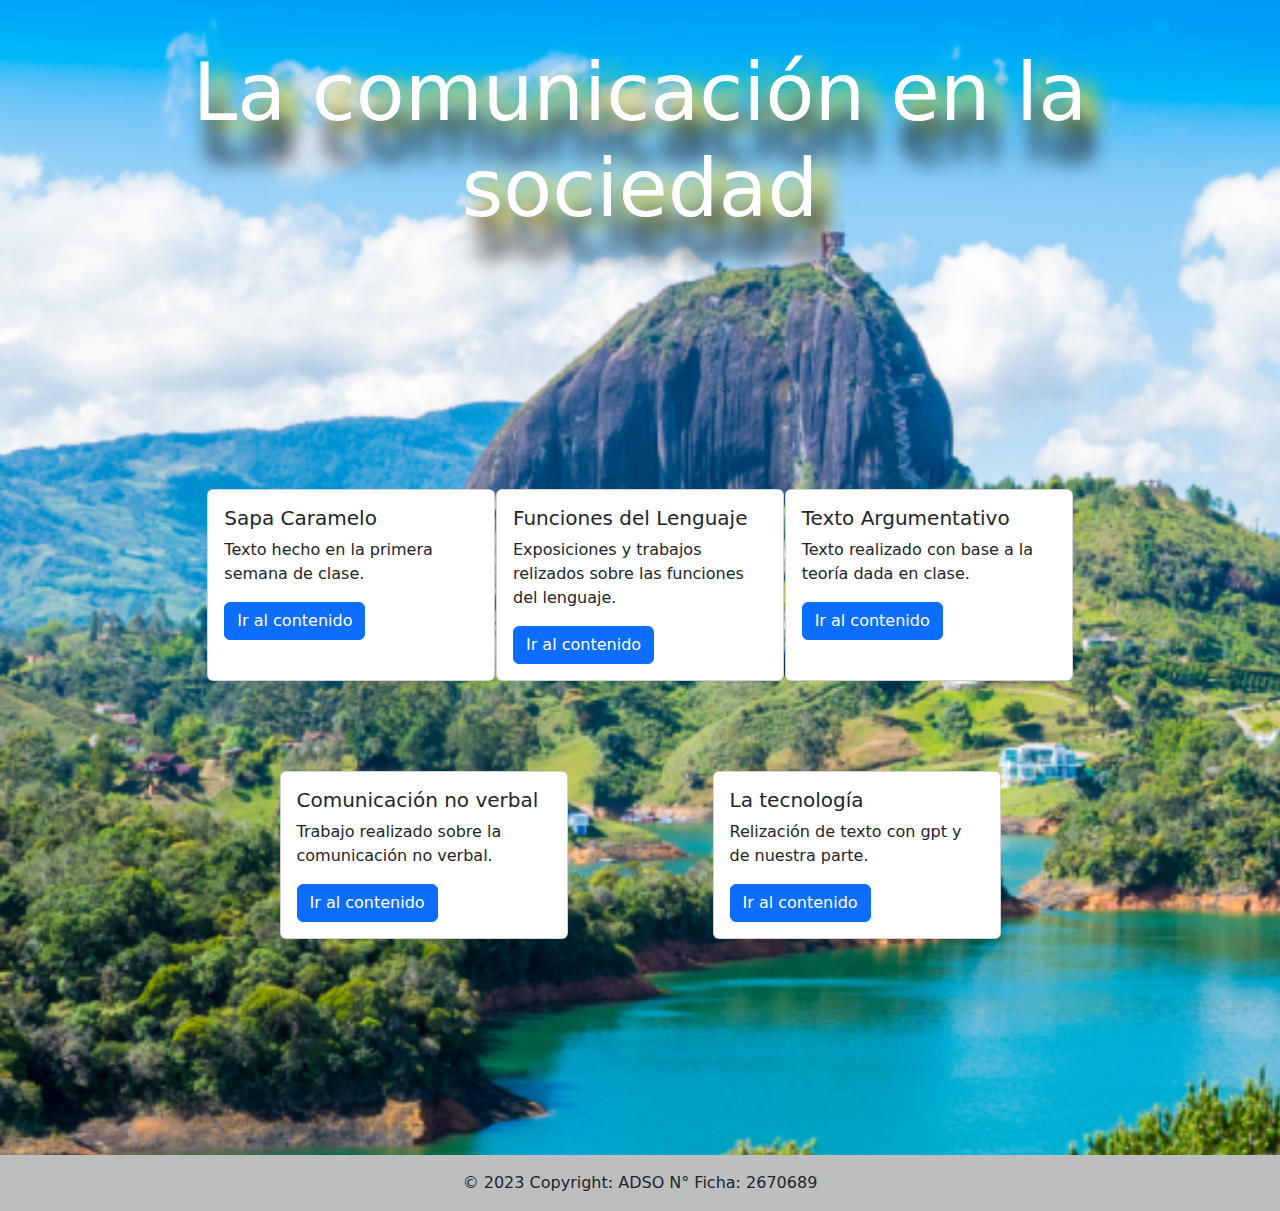
<file: index.html>
<!DOCTYPE html>
<html lang="en">
<head>
  <meta charset="UTF-8">
  <meta name="viewport" content="width=device-width, initial-scale=1.0">
  <link rel="stylesheet" href="Bootstrap/css/bootstrap.min.css">
  <link rel="stylesheet" href="Style.css">
  <link rel="icon" href="IMG/Logo-removebg-preview.png">
  <title>Comunicación</title>
  <link rel="preconnect" href="https://fonts.googleapis.com">
    <link rel="preconnect" href="https://fonts.gstatic.com" crossorigin>
    <link href="https://fonts.googleapis.com/css2?family=Concert+One&family=Secular+One&display=swap" rel="stylesheet">
    <link href="https://fonts.googleapis.com/css2?family=Ubuntu&display=swap" rel="stylesheet">
</head>
<body>

  <h1> La comunicación en la sociedad </h1>

<div class="contenedor">

  <div class="card" style="width: 18rem;">
    <div class="card-body">
      <h5 class="card-title">Sapa Caramelo</h5>
      <p class="card-text">Texto hecho en la primera semana de clase.</p>
      <a href="sapa.html" class="btn btn-primary">Ir al contenido</a>
    </div>
  </div>

  <div class="card" style="width: 18rem;">
    <div class="card-body">
      <h5 class="card-title">Funciones del Lenguaje</h5>
      <p class="card-text">Exposiciones y trabajos relizados sobre las funciones del lenguaje.</p>
      <a href="Flenguaje.html" class="btn btn-primary">Ir al contenido</a>
    </div>
  </div>

  <div class="card" style="width: 18rem;">
    <div class="card-body">
      <h5 class="card-title">Texto Argumentativo</h5>
      <p class="card-text">Texto realizado con base a la teoría dada en clase.</p>
      <a href="texto.html" class="btn btn-primary">Ir al contenido</a>
    </div>
  </div>

  <div class="card" style="width: 18rem; margin-top: 90px;">
    <div class="card-body">
      <h5 class="card-title">Comunicación no verbal</h5>
      <p class="card-text">Trabajo realizado sobre la comunicación no verbal.</p>
      <a href="comunicacionno.html" class="btn btn-primary">Ir al contenido</a>
    </div>
  </div>

  <div class="card" style="width: 18rem; margin-top: 90px;">
    <div class="card-body">
      <h5 class="card-title">La tecnología</h5>
      <p class="card-text">Relización de texto con gpt y de nuestra parte.</p>
      <a href="LaTecnologa.html" class="btn btn-primary">Ir al contenido</a>
    </div>
  </div>

</div>

<div class="footer">

  <footer class="bg-light text-center text-lg-start">
    <div class="text-center p-3" style="background-color: rgba(0, 0, 0, 0.237);">
      © 2023 Copyright: ADSO N° Ficha: 2670689
    </div>
  </footer>

</div>

  <script src="Bootstrap/js/bootstrap.min.js" ></script>



</body>
</html>
</file>
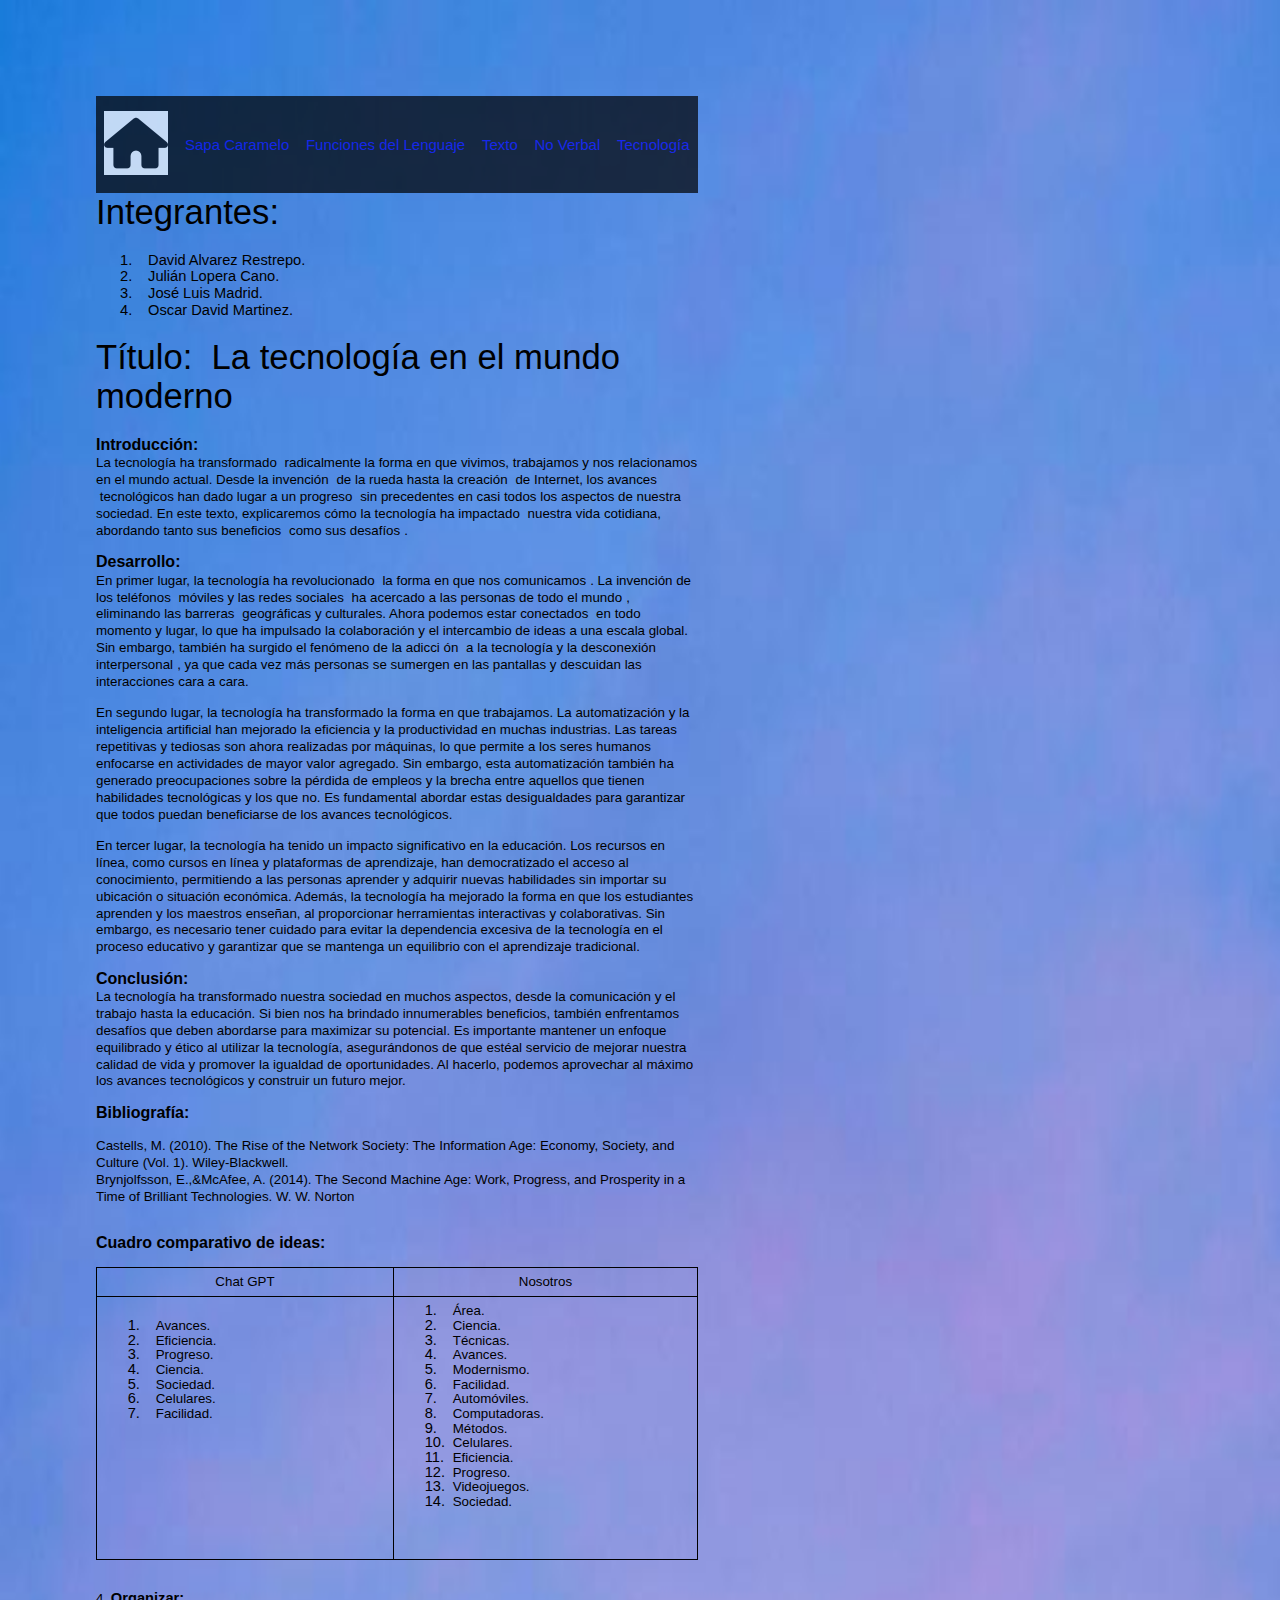
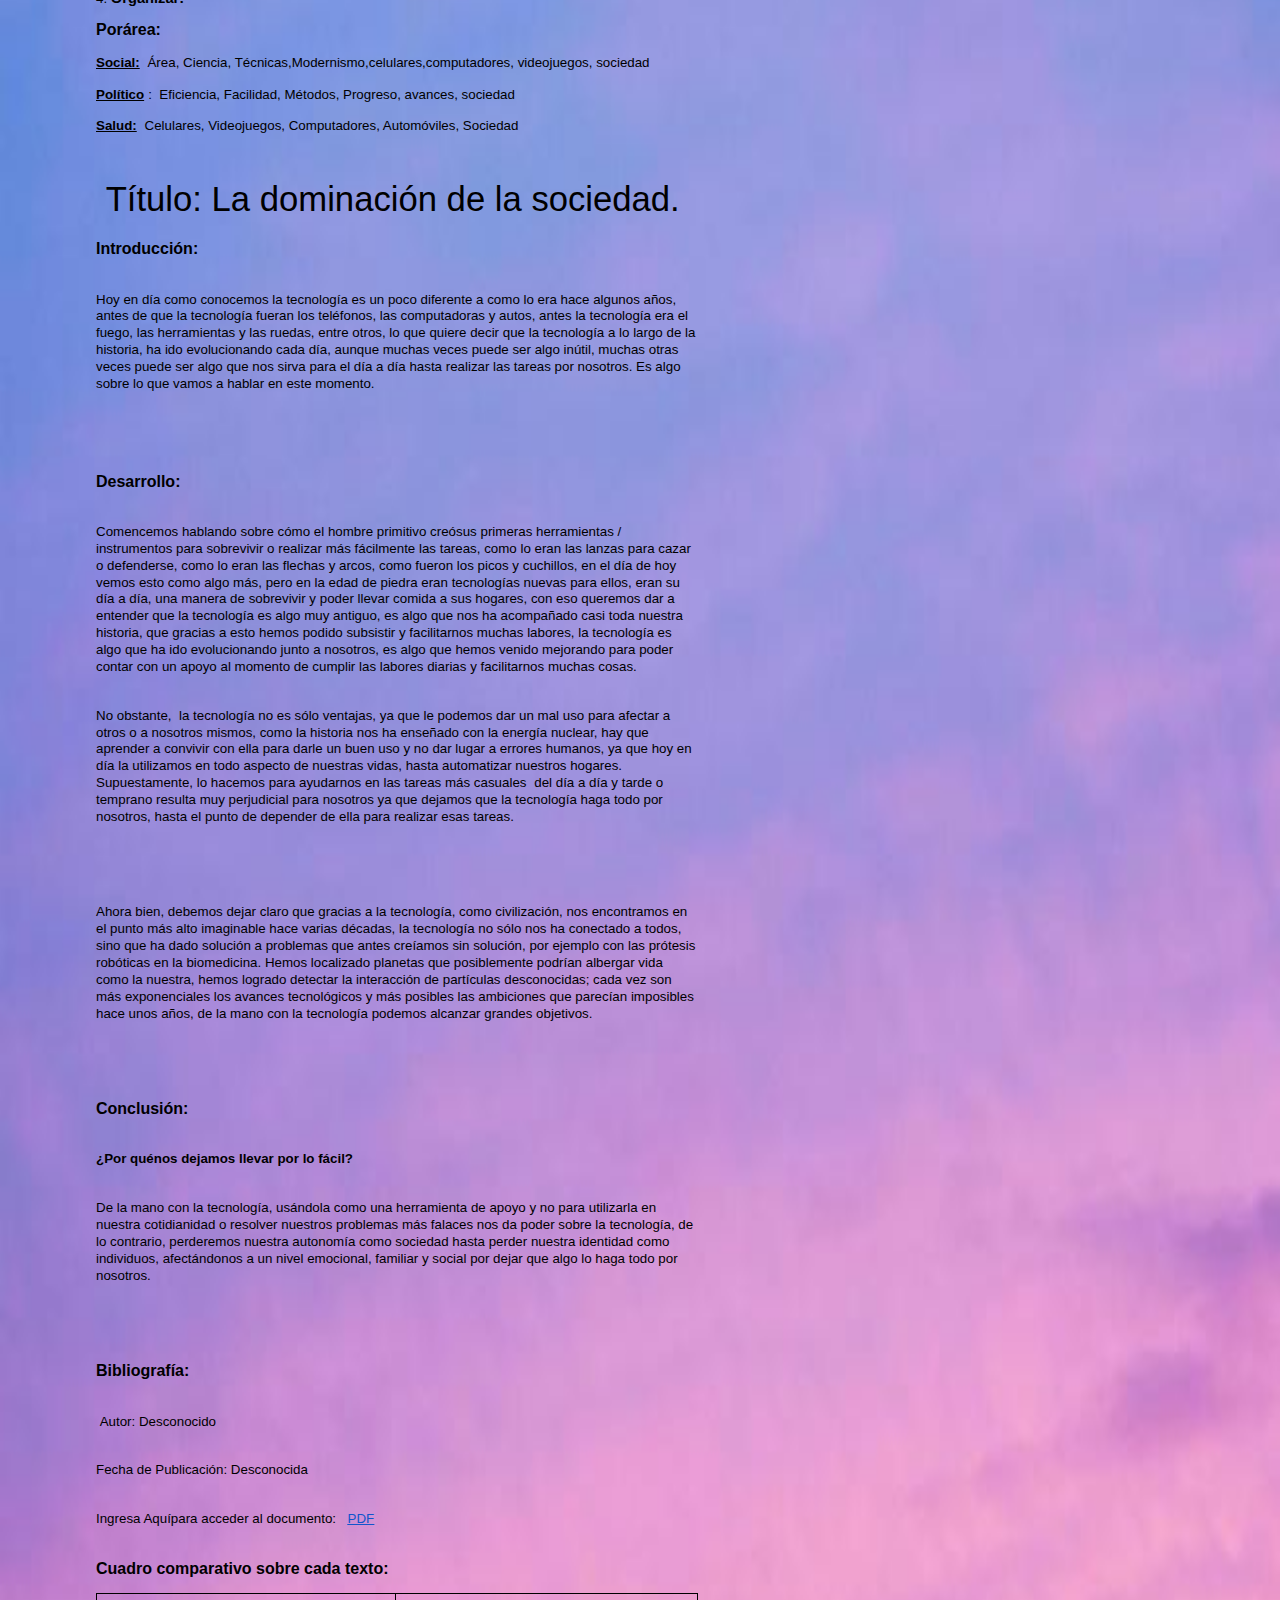
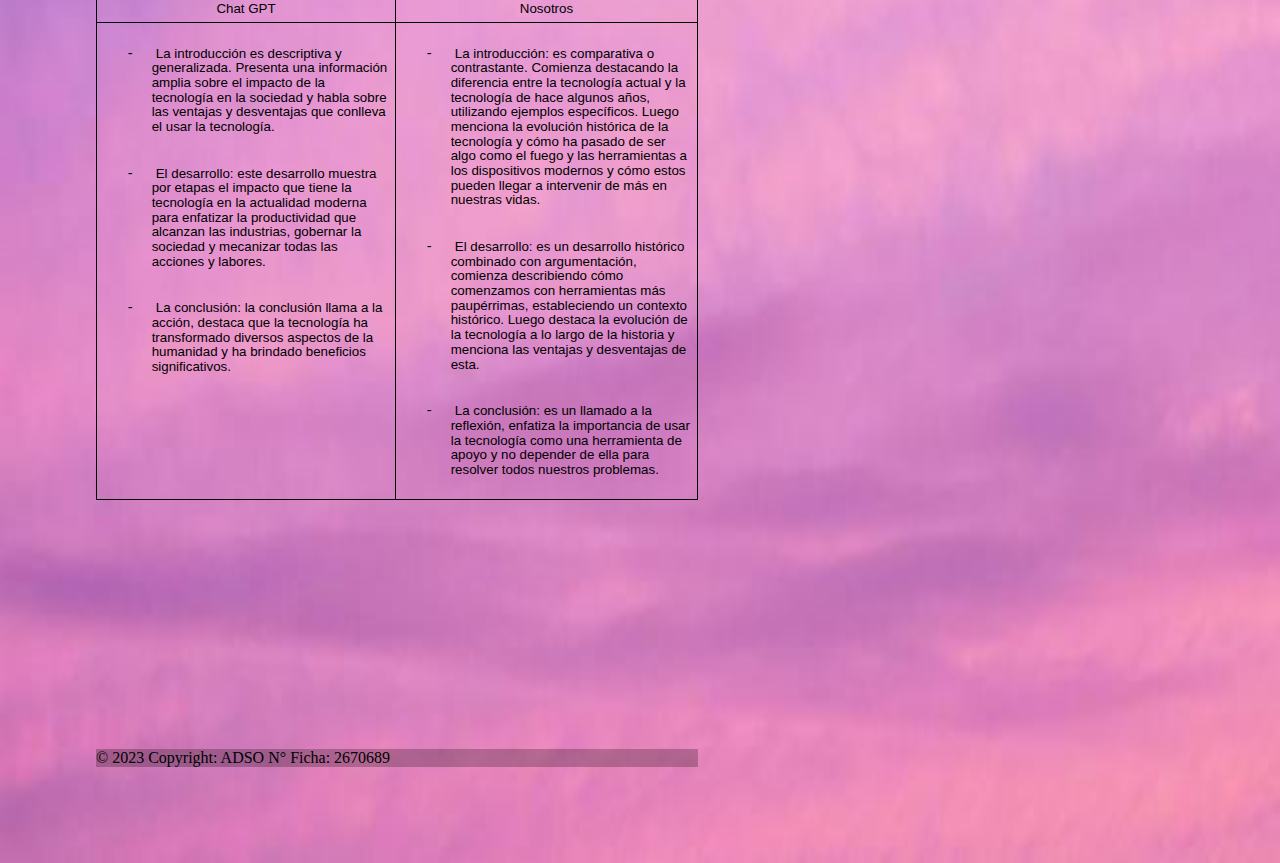
<file: LaTecnologa.html>
<!DOCTYPE html>
<html lang="en">
<head>
    <meta charset="UTF-8">
    <meta name="viewport" content="width=device-width, initial-scale=1.0">
    <title>La Tecnología</title>
    <link rel="icon" href="IMG/Logo-removebg-preview.png">
    <link rel="stylesheet" href="LaTecnologa.css">
</head>
<body>
    
    <div class="encabezado">
        <a href="index.html" style="text-decoration: none;">
          <div class="logo">
            <img src="IMG/home.png" alt="" style="background-color: white;">
          </div>
        </a>
        <a href="sapa.html" style="text-decoration: none;">
          <div class="sapa">
            Sapa Caramelo
          </div>
        </a>
        <a href="Flenguaje.html" style="text-decoration: none;">
          <div class="lenguaje">
            Funciones del Lenguaje
          </div>
        </a>
        <a href="texto.html" style="text-decoration: none;">
          <div class="texto">
            Texto
          </div>
        </a>
        <a href="comunicacionno.html" style="text-decoration: none;">
          <div class="noverbal">
            No Verbal
          </div>
        </a>
        <a href="LaTecnologa.html" style="text-decoration: none;">
            <div class="latecno">
              Tecnología
            </div>
          </a>
      </div>

                <meta content="text/html; charset=UTF-8" http-equiv="content-type">
                <style type="text/css">
                    ol.lst-kix_5zky5cldormf-7.start {
                        counter-reset: lst-ctn-kix_5zky5cldormf-7 0
                    }

                    .lst-kix_1by6cgokggfb-3>li {
                        counter-increment: lst-ctn-kix_1by6cgokggfb-3
                    }

                    ol.lst-kix_nfsdjh5u788l-6.start {
                        counter-reset: lst-ctn-kix_nfsdjh5u788l-6 0
                    }

                    .lst-kix_nfsdjh5u788l-0>li {
                        counter-increment: lst-ctn-kix_nfsdjh5u788l-0
                    }

                    ol.lst-kix_5zky5cldormf-1.start {
                        counter-reset: lst-ctn-kix_5zky5cldormf-1 0
                    }

                    .lst-kix_5zky5cldormf-6>li {
                        counter-increment: lst-ctn-kix_5zky5cldormf-6
                    }

                    .lst-kix_xrzcn70av7f-7>li {
                        counter-increment: lst-ctn-kix_xrzcn70av7f-7
                    }

                    ol.lst-kix_dsan3z3jwqe-1 {
                        list-style-type: none
                    }

                    ol.lst-kix_dsan3z3jwqe-0 {
                        list-style-type: none
                    }

                    .lst-kix_5zky5cldormf-2>li:before {
                        content: "" counter(lst-ctn-kix_5zky5cldormf-2,lower-roman) ". "
                    }

                    .lst-kix_5zky5cldormf-1>li:before {
                        content: "" counter(lst-ctn-kix_5zky5cldormf-1,lower-latin) ". "
                    }

                    .lst-kix_5zky5cldormf-3>li:before {
                        content: "" counter(lst-ctn-kix_5zky5cldormf-3,decimal) ". "
                    }

                    .lst-kix_5zky5cldormf-0>li:before {
                        content: "" counter(lst-ctn-kix_5zky5cldormf-0,decimal) ". "
                    }

                    .lst-kix_5zky5cldormf-4>li:before {
                        content: "" counter(lst-ctn-kix_5zky5cldormf-4,lower-latin) ". "
                    }

                    ol.lst-kix_dsan3z3jwqe-4.start {
                        counter-reset: lst-ctn-kix_dsan3z3jwqe-4 0
                    }

                    .lst-kix_1by6cgokggfb-1>li {
                        counter-increment: lst-ctn-kix_1by6cgokggfb-1
                    }

                    .lst-kix_5zky5cldormf-4>li {
                        counter-increment: lst-ctn-kix_5zky5cldormf-4
                    }

                    ol.lst-kix_nfsdjh5u788l-0.start {
                        counter-reset: lst-ctn-kix_nfsdjh5u788l-0 0
                    }

                    .lst-kix_dsan3z3jwqe-8>li {
                        counter-increment: lst-ctn-kix_dsan3z3jwqe-8
                    }

                    .lst-kix_xrzcn70av7f-3>li {
                        counter-increment: lst-ctn-kix_xrzcn70av7f-3
                    }

                    ol.lst-kix_xrzcn70av7f-8 {
                        list-style-type: none
                    }

                    ol.lst-kix_nfsdjh5u788l-7.start {
                        counter-reset: lst-ctn-kix_nfsdjh5u788l-7 0
                    }

                    ol.lst-kix_xrzcn70av7f-7 {
                        list-style-type: none
                    }

                    ol.lst-kix_nfsdjh5u788l-1.start {
                        counter-reset: lst-ctn-kix_nfsdjh5u788l-1 0
                    }

                    ol.lst-kix_xrzcn70av7f-4 {
                        list-style-type: none
                    }

                    ol.lst-kix_xrzcn70av7f-3 {
                        list-style-type: none
                    }

                    ol.lst-kix_xrzcn70av7f-6 {
                        list-style-type: none
                    }

                    ol.lst-kix_xrzcn70av7f-5 {
                        list-style-type: none
                    }

                    ol.lst-kix_5zky5cldormf-6.start {
                        counter-reset: lst-ctn-kix_5zky5cldormf-6 0
                    }

                    .lst-kix_dsan3z3jwqe-1>li {
                        counter-increment: lst-ctn-kix_dsan3z3jwqe-1
                    }

                    ol.lst-kix_xrzcn70av7f-0 {
                        list-style-type: none
                    }

                    ol.lst-kix_xrzcn70av7f-2 {
                        list-style-type: none
                    }

                    ol.lst-kix_xrzcn70av7f-1 {
                        list-style-type: none
                    }

                    ol.lst-kix_xrzcn70av7f-5.start {
                        counter-reset: lst-ctn-kix_xrzcn70av7f-5 0
                    }

                    ol.lst-kix_xrzcn70av7f-4.start {
                        counter-reset: lst-ctn-kix_xrzcn70av7f-4 0
                    }

                    .lst-kix_1by6cgokggfb-5>li {
                        counter-increment: lst-ctn-kix_1by6cgokggfb-5
                    }

                    ol.lst-kix_dsan3z3jwqe-3.start {
                        counter-reset: lst-ctn-kix_dsan3z3jwqe-3 0
                    }

                    ul.lst-kix_63umjpkq8to5-0 {
                        list-style-type: none
                    }

                    ul.lst-kix_63umjpkq8to5-1 {
                        list-style-type: none
                    }

                    ul.lst-kix_63umjpkq8to5-2 {
                        list-style-type: none
                    }

                    ul.lst-kix_63umjpkq8to5-3 {
                        list-style-type: none
                    }

                    ul.lst-kix_63umjpkq8to5-4 {
                        list-style-type: none
                    }

                    ul.lst-kix_63umjpkq8to5-5 {
                        list-style-type: none
                    }

                    ul.lst-kix_63umjpkq8to5-6 {
                        list-style-type: none
                    }

                    ul.lst-kix_63umjpkq8to5-7 {
                        list-style-type: none
                    }

                    ul.lst-kix_63umjpkq8to5-8 {
                        list-style-type: none
                    }

                    ul.lst-kix_pj29bo5qryt5-5 {
                        list-style-type: none
                    }

                    ul.lst-kix_pj29bo5qryt5-6 {
                        list-style-type: none
                    }

                    .lst-kix_5zky5cldormf-0>li {
                        counter-increment: lst-ctn-kix_5zky5cldormf-0
                    }

                    ol.lst-kix_dsan3z3jwqe-2.start {
                        counter-reset: lst-ctn-kix_dsan3z3jwqe-2 0
                    }

                    ul.lst-kix_pj29bo5qryt5-3 {
                        list-style-type: none
                    }

                    ul.lst-kix_pj29bo5qryt5-4 {
                        list-style-type: none
                    }

                    ul.lst-kix_pj29bo5qryt5-1 {
                        list-style-type: none
                    }

                    ul.lst-kix_pj29bo5qryt5-2 {
                        list-style-type: none
                    }

                    .lst-kix_dsan3z3jwqe-5>li {
                        counter-increment: lst-ctn-kix_dsan3z3jwqe-5
                    }

                    ul.lst-kix_pj29bo5qryt5-0 {
                        list-style-type: none
                    }

                    ul.lst-kix_pj29bo5qryt5-7 {
                        list-style-type: none
                    }

                    ul.lst-kix_pj29bo5qryt5-8 {
                        list-style-type: none
                    }

                    ol.lst-kix_5zky5cldormf-1 {
                        list-style-type: none
                    }

                    ol.lst-kix_5zky5cldormf-0 {
                        list-style-type: none
                    }

                    .lst-kix_nfsdjh5u788l-7>li {
                        counter-increment: lst-ctn-kix_nfsdjh5u788l-7
                    }

                    .lst-kix_xrzcn70av7f-1>li {
                        counter-increment: lst-ctn-kix_xrzcn70av7f-1
                    }

                    .lst-kix_1by6cgokggfb-7>li:before {
                        content: "" counter(lst-ctn-kix_1by6cgokggfb-7,lower-latin) ". "
                    }

                    ol.lst-kix_1by6cgokggfb-0.start {
                        counter-reset: lst-ctn-kix_1by6cgokggfb-0 0
                    }

                    ol.lst-kix_1by6cgokggfb-7 {
                        list-style-type: none
                    }

                    ol.lst-kix_1by6cgokggfb-8 {
                        list-style-type: none
                    }

                    ol.lst-kix_1by6cgokggfb-5 {
                        list-style-type: none
                    }

                    ol.lst-kix_1by6cgokggfb-6 {
                        list-style-type: none
                    }

                    ol.lst-kix_xrzcn70av7f-6.start {
                        counter-reset: lst-ctn-kix_xrzcn70av7f-6 0
                    }

                    ol.lst-kix_1by6cgokggfb-0 {
                        list-style-type: none
                    }

                    ol.lst-kix_5zky5cldormf-8 {
                        list-style-type: none
                    }

                    ol.lst-kix_5zky5cldormf-7 {
                        list-style-type: none
                    }

                    ol.lst-kix_5zky5cldormf-6 {
                        list-style-type: none
                    }

                    ol.lst-kix_1by6cgokggfb-3 {
                        list-style-type: none
                    }

                    ol.lst-kix_5zky5cldormf-5 {
                        list-style-type: none
                    }

                    ol.lst-kix_1by6cgokggfb-4 {
                        list-style-type: none
                    }

                    ol.lst-kix_5zky5cldormf-4 {
                        list-style-type: none
                    }

                    ol.lst-kix_1by6cgokggfb-1 {
                        list-style-type: none
                    }

                    .lst-kix_1by6cgokggfb-7>li {
                        counter-increment: lst-ctn-kix_1by6cgokggfb-7
                    }

                    ol.lst-kix_5zky5cldormf-3 {
                        list-style-type: none
                    }

                    ol.lst-kix_1by6cgokggfb-2 {
                        list-style-type: none
                    }

                    ol.lst-kix_5zky5cldormf-2 {
                        list-style-type: none
                    }

                    .lst-kix_1by6cgokggfb-6>li {
                        counter-increment: lst-ctn-kix_1by6cgokggfb-6
                    }

                    .lst-kix_5zky5cldormf-5>li:before {
                        content: "" counter(lst-ctn-kix_5zky5cldormf-5,lower-roman) ". "
                    }

                    .lst-kix_5zky5cldormf-7>li:before {
                        content: "" counter(lst-ctn-kix_5zky5cldormf-7,lower-latin) ". "
                    }

                    .lst-kix_1by6cgokggfb-0>li {
                        counter-increment: lst-ctn-kix_1by6cgokggfb-0
                    }

                    .lst-kix_xrzcn70av7f-8>li {
                        counter-increment: lst-ctn-kix_xrzcn70av7f-8
                    }

                    ol.lst-kix_dsan3z3jwqe-7 {
                        list-style-type: none
                    }

                    ol.lst-kix_dsan3z3jwqe-6 {
                        list-style-type: none
                    }

                    ol.lst-kix_dsan3z3jwqe-8 {
                        list-style-type: none
                    }

                    ol.lst-kix_dsan3z3jwqe-3 {
                        list-style-type: none
                    }

                    ol.lst-kix_dsan3z3jwqe-2 {
                        list-style-type: none
                    }

                    ol.lst-kix_dsan3z3jwqe-5 {
                        list-style-type: none
                    }

                    ol.lst-kix_xrzcn70av7f-8.start {
                        counter-reset: lst-ctn-kix_xrzcn70av7f-8 0
                    }

                    ol.lst-kix_dsan3z3jwqe-4 {
                        list-style-type: none
                    }

                    ol.lst-kix_dsan3z3jwqe-0.start {
                        counter-reset: lst-ctn-kix_dsan3z3jwqe-0 0
                    }

                    .lst-kix_1by6cgokggfb-5>li:before {
                        content: "" counter(lst-ctn-kix_1by6cgokggfb-5,lower-roman) ". "
                    }

                    .lst-kix_1by6cgokggfb-3>li:before {
                        content: "" counter(lst-ctn-kix_1by6cgokggfb-3,decimal) ". "
                    }

                    ol.lst-kix_5zky5cldormf-8.start {
                        counter-reset: lst-ctn-kix_5zky5cldormf-8 0
                    }

                    .lst-kix_dsan3z3jwqe-6>li {
                        counter-increment: lst-ctn-kix_dsan3z3jwqe-6
                    }

                    .lst-kix_dsan3z3jwqe-0>li {
                        counter-increment: lst-ctn-kix_dsan3z3jwqe-0
                    }

                    .lst-kix_1by6cgokggfb-1>li:before {
                        content: "" counter(lst-ctn-kix_1by6cgokggfb-1,lower-latin) ". "
                    }

                    .lst-kix_dsan3z3jwqe-5>li:before {
                        content: "" counter(lst-ctn-kix_dsan3z3jwqe-5,lower-roman) ". "
                    }

                    .lst-kix_nfsdjh5u788l-2>li {
                        counter-increment: lst-ctn-kix_nfsdjh5u788l-2
                    }

                    .lst-kix_5zky5cldormf-5>li {
                        counter-increment: lst-ctn-kix_5zky5cldormf-5
                    }

                    .lst-kix_xrzcn70av7f-2>li {
                        counter-increment: lst-ctn-kix_xrzcn70av7f-2
                    }

                    .lst-kix_dsan3z3jwqe-7>li:before {
                        content: "" counter(lst-ctn-kix_dsan3z3jwqe-7,lower-latin) ". "
                    }

                    .lst-kix_nfsdjh5u788l-8>li {
                        counter-increment: lst-ctn-kix_nfsdjh5u788l-8
                    }

                    .lst-kix_63umjpkq8to5-8>li:before {
                        content: "-  "
                    }

                    .lst-kix_xrzcn70av7f-6>li {
                        counter-increment: lst-ctn-kix_xrzcn70av7f-6
                    }

                    .lst-kix_63umjpkq8to5-7>li:before {
                        content: "-  "
                    }

                    ol.lst-kix_xrzcn70av7f-7.start {
                        counter-reset: lst-ctn-kix_xrzcn70av7f-7 0
                    }

                    .lst-kix_63umjpkq8to5-4>li:before {
                        content: "-  "
                    }

                    ol.lst-kix_1by6cgokggfb-2.start {
                        counter-reset: lst-ctn-kix_1by6cgokggfb-2 0
                    }

                    .lst-kix_nfsdjh5u788l-7>li:before {
                        content: "" counter(lst-ctn-kix_nfsdjh5u788l-7,lower-latin) ". "
                    }

                    .lst-kix_nfsdjh5u788l-8>li:before {
                        content: "" counter(lst-ctn-kix_nfsdjh5u788l-8,lower-roman) ". "
                    }

                    .lst-kix_63umjpkq8to5-3>li:before {
                        content: "-  "
                    }

                    .lst-kix_63umjpkq8to5-5>li:before {
                        content: "-  "
                    }

                    .lst-kix_dsan3z3jwqe-4>li:before {
                        content: "" counter(lst-ctn-kix_dsan3z3jwqe-4,lower-latin) ". "
                    }

                    .lst-kix_63umjpkq8to5-2>li:before {
                        content: "-  "
                    }

                    .lst-kix_63umjpkq8to5-6>li:before {
                        content: "-  "
                    }

                    ol.lst-kix_5zky5cldormf-4.start {
                        counter-reset: lst-ctn-kix_5zky5cldormf-4 0
                    }

                    .lst-kix_dsan3z3jwqe-3>li:before {
                        content: "" counter(lst-ctn-kix_dsan3z3jwqe-3,decimal) ". "
                    }

                    .lst-kix_dsan3z3jwqe-0>li:before {
                        content: "" counter(lst-ctn-kix_dsan3z3jwqe-0,decimal) ". "
                    }

                    .lst-kix_dsan3z3jwqe-2>li:before {
                        content: "" counter(lst-ctn-kix_dsan3z3jwqe-2,lower-roman) ". "
                    }

                    .lst-kix_dsan3z3jwqe-1>li:before {
                        content: "" counter(lst-ctn-kix_dsan3z3jwqe-1,lower-latin) ". "
                    }

                    .lst-kix_nfsdjh5u788l-0>li:before {
                        content: "" counter(lst-ctn-kix_nfsdjh5u788l-0,decimal) ". "
                    }

                    .lst-kix_xrzcn70av7f-4>li {
                        counter-increment: lst-ctn-kix_xrzcn70av7f-4
                    }

                    ol.lst-kix_dsan3z3jwqe-1.start {
                        counter-reset: lst-ctn-kix_dsan3z3jwqe-1 0
                    }

                    .lst-kix_5zky5cldormf-7>li {
                        counter-increment: lst-ctn-kix_5zky5cldormf-7
                    }

                    .lst-kix_nfsdjh5u788l-4>li:before {
                        content: "" counter(lst-ctn-kix_nfsdjh5u788l-4,lower-latin) ". "
                    }

                    .lst-kix_pj29bo5qryt5-7>li:before {
                        content: "-  "
                    }

                    .lst-kix_pj29bo5qryt5-8>li:before {
                        content: "-  "
                    }

                    .lst-kix_nfsdjh5u788l-1>li {
                        counter-increment: lst-ctn-kix_nfsdjh5u788l-1
                    }

                    ol.lst-kix_xrzcn70av7f-2.start {
                        counter-reset: lst-ctn-kix_xrzcn70av7f-2 0
                    }

                    ol.lst-kix_nfsdjh5u788l-3.start {
                        counter-reset: lst-ctn-kix_nfsdjh5u788l-3 0
                    }

                    .lst-kix_nfsdjh5u788l-5>li:before {
                        content: "" counter(lst-ctn-kix_nfsdjh5u788l-5,lower-roman) ". "
                    }

                    .lst-kix_nfsdjh5u788l-6>li:before {
                        content: "" counter(lst-ctn-kix_nfsdjh5u788l-6,decimal) ". "
                    }

                    .lst-kix_1by6cgokggfb-4>li {
                        counter-increment: lst-ctn-kix_1by6cgokggfb-4
                    }

                    .lst-kix_nfsdjh5u788l-3>li:before {
                        content: "" counter(lst-ctn-kix_nfsdjh5u788l-3,decimal) ". "
                    }

                    .lst-kix_xrzcn70av7f-8>li:before {
                        content: "" counter(lst-ctn-kix_xrzcn70av7f-8,lower-roman) ". "
                    }

                    .lst-kix_nfsdjh5u788l-1>li:before {
                        content: "" counter(lst-ctn-kix_nfsdjh5u788l-1,lower-latin) ". "
                    }

                    .lst-kix_nfsdjh5u788l-2>li:before {
                        content: "" counter(lst-ctn-kix_nfsdjh5u788l-2,lower-roman) ". "
                    }

                    .lst-kix_xrzcn70av7f-5>li:before {
                        content: "" counter(lst-ctn-kix_xrzcn70av7f-5,lower-roman) ". "
                    }

                    ol.lst-kix_nfsdjh5u788l-5 {
                        list-style-type: none
                    }

                    ol.lst-kix_nfsdjh5u788l-6 {
                        list-style-type: none
                    }

                    .lst-kix_xrzcn70av7f-4>li:before {
                        content: "" counter(lst-ctn-kix_xrzcn70av7f-4,lower-latin) ". "
                    }

                    ol.lst-kix_nfsdjh5u788l-3 {
                        list-style-type: none
                    }

                    .lst-kix_xrzcn70av7f-6>li:before {
                        content: "" counter(lst-ctn-kix_xrzcn70av7f-6,decimal) ". "
                    }

                    ol.lst-kix_nfsdjh5u788l-4 {
                        list-style-type: none
                    }

                    .lst-kix_dsan3z3jwqe-2>li {
                        counter-increment: lst-ctn-kix_dsan3z3jwqe-2
                    }

                    .lst-kix_xrzcn70av7f-3>li:before {
                        content: "" counter(lst-ctn-kix_xrzcn70av7f-3,decimal) ". "
                    }

                    .lst-kix_5zky5cldormf-3>li {
                        counter-increment: lst-ctn-kix_5zky5cldormf-3
                    }

                    .lst-kix_nfsdjh5u788l-3>li {
                        counter-increment: lst-ctn-kix_nfsdjh5u788l-3
                    }

                    ol.lst-kix_nfsdjh5u788l-7 {
                        list-style-type: none
                    }

                    .lst-kix_xrzcn70av7f-7>li:before {
                        content: "" counter(lst-ctn-kix_xrzcn70av7f-7,lower-latin) ". "
                    }

                    ol.lst-kix_nfsdjh5u788l-8 {
                        list-style-type: none
                    }

                    .lst-kix_pj29bo5qryt5-0>li:before {
                        content: "-  "
                    }

                    ol.lst-kix_nfsdjh5u788l-1 {
                        list-style-type: none
                    }

                    ol.lst-kix_nfsdjh5u788l-2 {
                        list-style-type: none
                    }

                    .lst-kix_pj29bo5qryt5-1>li:before {
                        content: "-  "
                    }

                    ol.lst-kix_nfsdjh5u788l-0 {
                        list-style-type: none
                    }

                    .lst-kix_dsan3z3jwqe-7>li {
                        counter-increment: lst-ctn-kix_dsan3z3jwqe-7
                    }

                    .lst-kix_pj29bo5qryt5-3>li:before {
                        content: "-  "
                    }

                    .lst-kix_pj29bo5qryt5-4>li:before {
                        content: "-  "
                    }

                    .lst-kix_pj29bo5qryt5-2>li:before {
                        content: "-  "
                    }

                    .lst-kix_pj29bo5qryt5-6>li:before {
                        content: "-  "
                    }

                    .lst-kix_xrzcn70av7f-1>li:before {
                        content: "" counter(lst-ctn-kix_xrzcn70av7f-1,lower-latin) ". "
                    }

                    ol.lst-kix_1by6cgokggfb-7.start {
                        counter-reset: lst-ctn-kix_1by6cgokggfb-7 0
                    }

                    .lst-kix_xrzcn70av7f-0>li:before {
                        content: "" counter(lst-ctn-kix_xrzcn70av7f-0,decimal) ". "
                    }

                    .lst-kix_xrzcn70av7f-2>li:before {
                        content: "" counter(lst-ctn-kix_xrzcn70av7f-2,lower-roman) ". "
                    }

                    .lst-kix_pj29bo5qryt5-5>li:before {
                        content: "-  "
                    }

                    .lst-kix_1by6cgokggfb-2>li {
                        counter-increment: lst-ctn-kix_1by6cgokggfb-2
                    }

                    .lst-kix_63umjpkq8to5-0>li:before {
                        content: "-  "
                    }

                    .lst-kix_63umjpkq8to5-1>li:before {
                        content: "-  "
                    }

                    .lst-kix_1by6cgokggfb-8>li {
                        counter-increment: lst-ctn-kix_1by6cgokggfb-8
                    }

                    ol.lst-kix_1by6cgokggfb-8.start {
                        counter-reset: lst-ctn-kix_1by6cgokggfb-8 0
                    }

                    ol.lst-kix_nfsdjh5u788l-8.start {
                        counter-reset: lst-ctn-kix_nfsdjh5u788l-8 0
                    }

                    ol.lst-kix_1by6cgokggfb-1.start {
                        counter-reset: lst-ctn-kix_1by6cgokggfb-1 0
                    }

                    ol.lst-kix_5zky5cldormf-5.start {
                        counter-reset: lst-ctn-kix_5zky5cldormf-5 0
                    }

                    .lst-kix_nfsdjh5u788l-6>li {
                        counter-increment: lst-ctn-kix_nfsdjh5u788l-6
                    }

                    ol.lst-kix_nfsdjh5u788l-2.start {
                        counter-reset: lst-ctn-kix_nfsdjh5u788l-2 0
                    }

                    .lst-kix_xrzcn70av7f-0>li {
                        counter-increment: lst-ctn-kix_xrzcn70av7f-0
                    }

                    ol.lst-kix_xrzcn70av7f-3.start {
                        counter-reset: lst-ctn-kix_xrzcn70av7f-3 0
                    }

                    .lst-kix_dsan3z3jwqe-4>li {
                        counter-increment: lst-ctn-kix_dsan3z3jwqe-4
                    }

                    ol.lst-kix_xrzcn70av7f-0.start {
                        counter-reset: lst-ctn-kix_xrzcn70av7f-0 0
                    }

                    ol.lst-kix_dsan3z3jwqe-5.start {
                        counter-reset: lst-ctn-kix_dsan3z3jwqe-5 0
                    }

                    .lst-kix_1by6cgokggfb-6>li:before {
                        content: "" counter(lst-ctn-kix_1by6cgokggfb-6,decimal) ". "
                    }

                    ol.lst-kix_dsan3z3jwqe-8.start {
                        counter-reset: lst-ctn-kix_dsan3z3jwqe-8 0
                    }

                    .lst-kix_1by6cgokggfb-8>li:before {
                        content: "" counter(lst-ctn-kix_1by6cgokggfb-8,lower-roman) ". "
                    }

                    ol.lst-kix_5zky5cldormf-3.start {
                        counter-reset: lst-ctn-kix_5zky5cldormf-3 0
                    }

                    .lst-kix_nfsdjh5u788l-4>li {
                        counter-increment: lst-ctn-kix_nfsdjh5u788l-4
                    }

                    ol.lst-kix_1by6cgokggfb-3.start {
                        counter-reset: lst-ctn-kix_1by6cgokggfb-3 0
                    }

                    .lst-kix_5zky5cldormf-1>li {
                        counter-increment: lst-ctn-kix_5zky5cldormf-1
                    }

                    ol.lst-kix_5zky5cldormf-0.start {
                        counter-reset: lst-ctn-kix_5zky5cldormf-0 0
                    }

                    ol.lst-kix_1by6cgokggfb-6.start {
                        counter-reset: lst-ctn-kix_1by6cgokggfb-6 0
                    }

                    ol.lst-kix_5zky5cldormf-2.start {
                        counter-reset: lst-ctn-kix_5zky5cldormf-2 0
                    }

                    ol.lst-kix_nfsdjh5u788l-4.start {
                        counter-reset: lst-ctn-kix_nfsdjh5u788l-4 0
                    }

                    .lst-kix_5zky5cldormf-8>li:before {
                        content: "" counter(lst-ctn-kix_5zky5cldormf-8,lower-roman) ". "
                    }

                    .lst-kix_5zky5cldormf-6>li:before {
                        content: "" counter(lst-ctn-kix_5zky5cldormf-6,decimal) ". "
                    }

                    ol.lst-kix_1by6cgokggfb-4.start {
                        counter-reset: lst-ctn-kix_1by6cgokggfb-4 0
                    }

                    ol.lst-kix_dsan3z3jwqe-7.start {
                        counter-reset: lst-ctn-kix_dsan3z3jwqe-7 0
                    }

                    .lst-kix_5zky5cldormf-2>li {
                        counter-increment: lst-ctn-kix_5zky5cldormf-2
                    }

                    .lst-kix_1by6cgokggfb-4>li:before {
                        content: "" counter(lst-ctn-kix_1by6cgokggfb-4,lower-latin) ". "
                    }

                    .lst-kix_1by6cgokggfb-2>li:before {
                        content: "" counter(lst-ctn-kix_1by6cgokggfb-2,lower-roman) ". "
                    }

                    ol.lst-kix_1by6cgokggfb-5.start {
                        counter-reset: lst-ctn-kix_1by6cgokggfb-5 0
                    }

                    .lst-kix_1by6cgokggfb-0>li:before {
                        content: "" counter(lst-ctn-kix_1by6cgokggfb-0,decimal) ". "
                    }

                    li.li-bullet-0:before {
                        margin-left: -18pt;
                        white-space: nowrap;
                        display: inline-block;
                        min-width: 18pt
                    }

                    .lst-kix_dsan3z3jwqe-3>li {
                        counter-increment: lst-ctn-kix_dsan3z3jwqe-3
                    }

                    ol.lst-kix_xrzcn70av7f-1.start {
                        counter-reset: lst-ctn-kix_xrzcn70av7f-1 0
                    }

                    .lst-kix_nfsdjh5u788l-5>li {
                        counter-increment: lst-ctn-kix_nfsdjh5u788l-5
                    }

                    .lst-kix_5zky5cldormf-8>li {
                        counter-increment: lst-ctn-kix_5zky5cldormf-8
                    }

                    .lst-kix_dsan3z3jwqe-6>li:before {
                        content: "" counter(lst-ctn-kix_dsan3z3jwqe-6,decimal) ". "
                    }

                    .lst-kix_xrzcn70av7f-5>li {
                        counter-increment: lst-ctn-kix_xrzcn70av7f-5
                    }

                    ol.lst-kix_dsan3z3jwqe-6.start {
                        counter-reset: lst-ctn-kix_dsan3z3jwqe-6 0
                    }

                    ol.lst-kix_nfsdjh5u788l-5.start {
                        counter-reset: lst-ctn-kix_nfsdjh5u788l-5 0
                    }

                    .lst-kix_dsan3z3jwqe-8>li:before {
                        content: "" counter(lst-ctn-kix_dsan3z3jwqe-8,lower-roman) ". "
                    }

                    ol {
                        margin: 0;
                        padding: 0
                    }

                    table td,table th {
                        padding: 0
                    }

                    .c8 {
                        border-right-style: solid;
                        padding: 5pt 5pt 5pt 5pt;
                        border-bottom-color: #000000;
                        border-top-width: 1pt;
                        border-right-width: 1pt;
                        border-left-color: #000000;
                        vertical-align: top;
                        border-right-color: #000000;
                        border-left-width: 1pt;
                        border-top-style: solid;
                        border-left-style: solid;
                        border-bottom-width: 1pt;
                        width: 250pt;
                        border-top-color: #000000;
                        border-bottom-style: solid
                    }

                    .c12 {
                        -webkit-text-decoration-skip: none;
                        color: #000000;
                        font-weight: 700;
                        text-decoration: underline;
                        vertical-align: baseline;
                        text-decoration-skip-ink: none;
                        font-size: 10pt;
                        font-family: "Arial";
                        font-style: normal
                    }

                    .c0 {
                        color: #000000;
                        font-weight: 400;
                        text-decoration: none;
                        vertical-align: baseline;
                        font-size: 10pt;
                        font-family: "Arial";
                        font-style: normal
                    }

                    .c3 {
                        color: #000000;
                        font-weight: 400;
                        text-decoration: none;
                        vertical-align: baseline;
                        font-size: 11pt;
                        font-family: "Arial";
                        font-style: normal
                    }

                    .c4 {
                        padding-top: 0pt;
                        padding-bottom: 3pt;
                        line-height: 1.15;
                        page-break-after: avoid;
                        orphans: 2;
                        widows: 2;
                        text-align: left
                    }

                    .c2 {
                        padding-top: 0pt;
                        padding-bottom: 0pt;
                        line-height: 1.15;
                        orphans: 2;
                        widows: 2;
                        text-align: left;
                        height: 11pt
                    }

                    .c17 {
                        color: #000000;
                        font-weight: 400;
                        text-decoration: none;
                        vertical-align: baseline;
                        font-size: 12pt;
                        font-family: "Arial";
                        font-style: normal
                    }

                    .c10 {
                        color: #000000;
                        font-weight: 400;
                        text-decoration: none;
                        vertical-align: baseline;
                        font-size: 26pt;
                        font-family: "Arial";
                        font-style: normal
                    }

                    .c15 {
                        color: #000000;
                        font-weight: 700;
                        text-decoration: none;
                        vertical-align: baseline;
                        font-size: 12pt;
                        font-family: "Arial";
                        font-style: normal
                    }

                    .c11 {
                        padding-top: 0pt;
                        padding-bottom: 3pt;
                        line-height: 1.15;
                        page-break-after: avoid;
                        orphans: 2;
                        widows: 2;
                        text-align: center
                    }

                    .c6 {
                        padding-top: 0pt;
                        padding-bottom: 0pt;
                        line-height: 1.15;
                        orphans: 2;
                        widows: 2;
                        text-align: left
                    }

                    .c18 {
                        padding-top: 12pt;
                        padding-bottom: 12pt;
                        line-height: 1.0;
                        orphans: 2;
                        widows: 2;
                        text-align: left
                    }

                    .c7 {
                        margin-left: 36pt;
                        padding-top: 0pt;
                        padding-left: 0pt;
                        padding-bottom: 0pt;
                        line-height: 1.0;
                        text-align: left
                    }

                    .c5 {
                        padding-top: 12pt;
                        padding-bottom: 12pt;
                        line-height: 1.15;
                        orphans: 2;
                        widows: 2;
                        text-align: left
                    }

                    .c27 {
                        color: #000000;
                        font-weight: 700;
                        text-decoration: none;
                        vertical-align: baseline;
                        font-family: "Arial";
                        font-style: normal
                    }

                    .c9 {
                        padding-top: 0pt;
                        padding-bottom: 0pt;
                        line-height: 1.0;
                        text-align: left;
                        height: 11pt
                    }

                    .c23 {
                        margin-left: auto;
                        border-spacing: 0;
                        border-collapse: collapse;
                        margin-right: auto
                    }

                    .c22 {
                        text-decoration-skip-ink: none;
                        -webkit-text-decoration-skip: none;
                        font-weight: 700;
                        text-decoration: underline
                    }

                    .c16 {
                        text-decoration-skip-ink: none;
                        -webkit-text-decoration-skip: none;
                        color: #1155cc;
                        text-decoration: underline
                    }

                    .c24 {
                        padding-top: 0pt;
                        padding-bottom: 0pt;
                        line-height: 1.0;
                        text-align: center
                    }

                    .c26 {
                        background-color: #ffffff;
                        max-width: 451.4pt;
                        padding: 72pt 72pt 72pt 72pt
                    }

                    .c29 {
                        color: inherit;
                        text-decoration: inherit
                    }

                    .c14 {
                        margin-left: 36pt;
                        padding-left: 0pt
                    }

                    .c1 {
                        padding: 0;
                        margin: 0
                    }

                    .c21 {
                        height: 122.3pt
                    }

                    .c19 {
                        height: 11pt
                    }

                    .c28 {
                        font-size: 11pt
                    }

                    .c20 {
                        height: 181.2pt
                    }

                    .c25 {
                        height: 0pt
                    }

                    .c13 {
                        font-size: 10pt
                    }

                    .title {
                        padding-top: 0pt;
                        color: #000000;
                        font-size: 26pt;
                        padding-bottom: 3pt;
                        font-family: "Arial";
                        line-height: 1.15;
                        page-break-after: avoid;
                        orphans: 2;
                        widows: 2;
                        text-align: left
                    }

                    .subtitle {
                        padding-top: 0pt;
                        color: #666666;
                        font-size: 15pt;
                        padding-bottom: 16pt;
                        font-family: "Arial";
                        line-height: 1.15;
                        page-break-after: avoid;
                        orphans: 2;
                        widows: 2;
                        text-align: left
                    }

                    li {
                        color: #000000;
                        font-size: 11pt;
                        font-family: "Arial"
                    }

                    p {
                        margin: 0;
                        color: #000000;
                        font-size: 11pt;
                        font-family: "Arial"
                    }

                    h1 {
                        padding-top: 20pt;
                        color: #000000;
                        font-size: 20pt;
                        padding-bottom: 6pt;
                        font-family: "Arial";
                        line-height: 1.15;
                        page-break-after: avoid;
                        orphans: 2;
                        widows: 2;
                        text-align: left
                    }

                    h2 {
                        padding-top: 18pt;
                        color: #000000;
                        font-size: 16pt;
                        padding-bottom: 6pt;
                        font-family: "Arial";
                        line-height: 1.15;
                        page-break-after: avoid;
                        orphans: 2;
                        widows: 2;
                        text-align: left
                    }

                    h3 {
                        padding-top: 16pt;
                        color: #434343;
                        font-size: 14pt;
                        padding-bottom: 4pt;
                        font-family: "Arial";
                        line-height: 1.15;
                        page-break-after: avoid;
                        orphans: 2;
                        widows: 2;
                        text-align: left
                    }

                    h4 {
                        padding-top: 14pt;
                        color: #666666;
                        font-size: 12pt;
                        padding-bottom: 4pt;
                        font-family: "Arial";
                        line-height: 1.15;
                        page-break-after: avoid;
                        orphans: 2;
                        widows: 2;
                        text-align: left
                    }

                    h5 {
                        padding-top: 12pt;
                        color: #666666;
                        font-size: 11pt;
                        padding-bottom: 4pt;
                        font-family: "Arial";
                        line-height: 1.15;
                        page-break-after: avoid;
                        orphans: 2;
                        widows: 2;
                        text-align: left
                    }

                    h6 {
                        padding-top: 12pt;
                        color: #666666;
                        font-size: 11pt;
                        padding-bottom: 4pt;
                        font-family: "Arial";
                        line-height: 1.15;
                        page-break-after: avoid;
                        font-style: italic;
                        orphans: 2;
                        widows: 2;
                        text-align: left
                    }
                </style>
            </head>
            <body class="c26 doc-content">
                <p class="c4 title" id="h.wqbwfknqxjl3">
                    <span class="c10">Integrantes: &nbsp;</span>
                </p>
                <p class="c2">
                    <span class="c3"></span>
                </p>
                <ol class="c1 lst-kix_dsan3z3jwqe-0 start" start="1">
                    <li class="c6 c14 li-bullet-0">
                        <span class="c3">David Alvarez Restrepo.</span>
                    </li>
                    <li class="c6 c14 li-bullet-0">
                        <span class="c3">Juli&aacute;n Lopera Cano.</span>
                    </li>
                    <li class="c6 c14 li-bullet-0">
                        <span class="c3">José Luis Madrid.</span>
                    </li>
                    <li class="c6 c14 li-bullet-0">
                        <span class="c3">Oscar David Martinez.</span>
                    </li>
                </ol>
                <p class="c11 c19 title" id="h.jkrzk6os89oe">
                    <span class="c10"></span>
                </p>
                <p class="c11 title" id="h.7d2q01s73brd">
                    <span class="c10">T&iacute;tulo: &nbsp;La tecnolog&iacute;a en el mundo moderno</span>
                </p>
                <p class="c2">
                    <span class="c3"></span>
                </p>
                <p class="c6">
                    <span class="c15">Introducci&oacute;n:</span>
                </p>
                <p class="c6">
                    <span class="c13">La tecnolog&iacute;a ha </span>
                    <span class="c13">transformado</span>
                    <span class="c13">&nbsp;radicalmente la forma en que vivimos, trabajamos y nos relacionamos en el mundo actual. Desde la </span>
                    <span class="c13">invenci&oacute;n</span>
                    <span class="c13">&nbsp;de la rueda hasta la </span>
                    <span class="c13">creaci&oacute;n</span>
                    <span class="c13">&nbsp;de Internet, los </span>
                    <span class="c13">avances</span>
                    <span class="c13">&nbsp;tecnol&oacute;gicos han dado lugar a un </span>
                    <span class="c13">progreso</span>
                    <span class="c13">&nbsp;sin precedentes en casi todos los aspectos de nuestra sociedad. En este texto, explicaremos c&oacute;mo la tecnolog&iacute;a ha </span>
                    <span class="c13">impactado</span>
                    <span class="c13">&nbsp;nuestra vida cotidiana, abordando tanto sus </span>
                    <span class="c13">beneficios</span>
                    <span class="c13">&nbsp;como sus </span>
                    <span class="c13">desaf&iacute;os</span>
                    <span class="c0">.</span>
                </p>
                <p class="c2">
                    <span class="c0"></span>
                </p>
                <p class="c6">
                    <span class="c15">Desarrollo:</span>
                </p>
                <p class="c6">
                    <span class="c13">En primer lugar, la tecnolog&iacute;a ha </span>
                    <span class="c13">revolucionado</span>
                    <span class="c13">&nbsp;la forma en que nos </span>
                    <span class="c13">comunicamos</span>
                    <span class="c13">. La invenci&oacute;n de los </span>
                    <span class="c13">tel&eacute;fonos</span>
                    <span class="c13">&nbsp;m&oacute;viles y las redes </span>
                    <span class="c13">sociales</span>
                    <span class="c13">&nbsp;ha acercado a las personas de todo el </span>
                    <span class="c13">mundo</span>
                    <span class="c13">, eliminando las </span>
                    <span class="c13">barreras</span>
                    <span class="c13">&nbsp;geogr&aacute;ficas y culturales. Ahora podemos estar </span>
                    <span class="c13">conectados</span>
                    <span class="c13">&nbsp;en todo momento y lugar, lo que ha impulsado la colaboraci&oacute;n y el intercambio de ideas a una escala global. Sin embargo, tambi&eacute;n ha surgido el fen&oacute;meno de la </span>
                    <span class="c13">adicci &oacute;n</span>
                    <span class="c13">&nbsp;a la tecnolog&iacute;a y la </span>
                    <span class="c13">desconexi&oacute;n interpersonal</span>
                    <span class="c0">, ya que cada vez m&aacute;s personas se sumergen en las pantallas y descuidan las interacciones cara a cara.</span>
                </p>
                <p class="c2">
                    <span class="c0"></span>
                </p>
                <p class="c6">
                    <span class="c0">En segundo lugar, la tecnolog&iacute;a ha transformado la forma en que trabajamos. La automatizaci&oacute;n y la inteligencia artificial han mejorado la eficiencia y la productividad en muchas industrias. Las tareas repetitivas y tediosas son ahora realizadas por m&aacute;quinas, lo que permite a los seres humanos enfocarse en actividades de mayor valor agregado. Sin embargo, esta automatizaci&oacute;n tambi&eacute;n ha generado preocupaciones sobre la p&eacute;rdida de empleos y la brecha entre aquellos que tienen habilidades tecnol&oacute;gicas y los que no. Es fundamental abordar estas desigualdades para garantizar que todos puedan beneficiarse de los avances tecnol&oacute;gicos.</span>
                </p>
                <p class="c2">
                    <span class="c0"></span>
                </p>
                <p class="c6">
                    <span class="c0">En tercer lugar, la tecnolog&iacute;a ha tenido un impacto significativo en la educaci&oacute;n. Los recursos en l&iacute;nea, como cursos en l&iacute;nea y plataformas de aprendizaje, han democratizado el acceso al conocimiento, permitiendo a las personas aprender y adquirir nuevas habilidades sin importar su ubicaci&oacute;n o situaci&oacute;n econ&oacute;mica. Adem&aacute;s, la tecnolog&iacute;a ha mejorado la forma en que los estudiantes aprenden y los maestros ense&ntilde;an, al proporcionar herramientas interactivas y colaborativas. Sin embargo, es necesario tener cuidado para evitar la dependencia excesiva de la tecnolog&iacute;a en el proceso educativo y garantizar que se mantenga un equilibrio con el aprendizaje tradicional.</span>
                </p>
                <p class="c2">
                    <span class="c15"></span>
                </p>
                <p class="c6">
                    <span class="c15">Conclusi&oacute;n:</span>
                </p>
                <p class="c6">
                    <span class="c0">La tecnolog&iacute;a ha transformado nuestra sociedad en muchos aspectos, desde la comunicaci&oacute;n y el trabajo hasta la educaci&oacute;n. Si bien nos ha brindado innumerables beneficios, tambi&eacute;n enfrentamos desaf&iacute;os que deben abordarse para maximizar su potencial. Es importante mantener un enfoque equilibrado y &eacute;tico al utilizar la tecnolog&iacute;a, asegur&aacute;ndonos de que est&eacute;al servicio de mejorar nuestra calidad de vida y promover la igualdad de oportunidades. Al hacerlo, podemos aprovechar al m&aacute;ximo los avances tecnol&oacute;gicos y construir un futuro mejor.</span>
                </p>
                <p class="c2">
                    <span class="c15"></span>
                </p>
                <p class="c6">
                    <span class="c15">Bibliograf&iacute;a:</span>
                </p>
                <p class="c2">
                    <span class="c0"></span>
                </p>
                <p class="c6">
                    <span class="c0">Castells, M. (2010). The Rise of the Network Society: The Information Age: Economy, Society, and Culture (Vol. 1). Wiley-Blackwell.</span>
                </p>
                <p class="c6">
                    <span class="c0">Brynjolfsson, E.,&amp;McAfee, A. (2014). The Second Machine Age: Work, Progress, and Prosperity in a Time of Brilliant Technologies. W. W. Norton</span>
                </p>
                <p class="c2">
                    <span class="c0"></span>
                </p>
                <p class="c2">
                    <span class="c0"></span>
                </p>
                <p class="c6">
                    <span class="c15">Cuadro comparativo de ideas:</span>
                </p>
                <p class="c2">
                    <span class="c0"></span>
                </p>
                <a id="t.1ce8e1b62732ae5fafe643eafc3824f88081ba8f"></a>
                <a id="t.0"></a>
                <table class="c23">
                    <tr class="c25">
                        <td class="c8" colspan="1" rowspan="1">
                            <p class="c24">
                                <span class="c0">Chat GPT</span>
                            </p>
                        </td>
                        <td class="c8" colspan="1" rowspan="1">
                            <p class="c24">
                                <span class="c0">Nosotros</span>
                            </p>
                        </td>
                    </tr>
                    <tr class="c20">
                        <td class="c8" colspan="1" rowspan="1">
                            <p class="c9">
                                <span class="c0"></span>
                            </p>
                            <ol class="c1 lst-kix_5zky5cldormf-0 start" start="1">
                                <li class="c7 li-bullet-0">
                                    <span class="c0">Avances.</span>
                                </li>
                                <li class="c7 li-bullet-0">
                                    <span class="c0">Eficiencia.</span>
                                </li>
                                <li class="c7 li-bullet-0">
                                    <span class="c0">Progreso.</span>
                                </li>
                                <li class="c7 li-bullet-0">
                                    <span class="c0">Ciencia.</span>
                                </li>
                                <li class="c7 li-bullet-0">
                                    <span class="c0">Sociedad.</span>
                                </li>
                                <li class="c7 li-bullet-0">
                                    <span class="c0">Celulares.</span>
                                </li>
                                <li class="c7 li-bullet-0">
                                    <span class="c0">Facilidad.</span>
                                </li>
                            </ol>
                            <p class="c9">
                                <span class="c0"></span>
                            </p>
                            <p class="c9">
                                <span class="c0"></span>
                            </p>
                            <p class="c9">
                                <span class="c0"></span>
                            </p>
                            <p class="c9">
                                <span class="c0"></span>
                            </p>
                            <p class="c9">
                                <span class="c0"></span>
                            </p>
                            <p class="c9">
                                <span class="c0"></span>
                            </p>
                            <p class="c9">
                                <span class="c0"></span>
                            </p>
                            <p class="c9">
                                <span class="c0"></span>
                            </p>
                            <p class="c9">
                                <span class="c0"></span>
                            </p>
                        </td>
                        <td class="c8" colspan="1" rowspan="1">
                            <ol class="c1 lst-kix_1by6cgokggfb-0 start" start="1">
                                <li class="c7 li-bullet-0">
                                    <span class="c0">&Aacute;rea.</span>
                                </li>
                                <li class="c7 li-bullet-0">
                                    <span class="c0">Ciencia.</span>
                                </li>
                                <li class="c7 li-bullet-0">
                                    <span class="c0">T&eacute;cnicas.</span>
                                </li>
                                <li class="c7 li-bullet-0">
                                    <span class="c0">Avances.</span>
                                </li>
                                <li class="c7 li-bullet-0">
                                    <span class="c0">Modernismo.</span>
                                </li>
                                <li class="c7 li-bullet-0">
                                    <span class="c0">Facilidad.</span>
                                </li>
                                <li class="c7 li-bullet-0">
                                    <span class="c0">Autom&oacute;viles.</span>
                                </li>
                                <li class="c7 li-bullet-0">
                                    <span class="c0">Computadoras.</span>
                                </li>
                                <li class="c7 li-bullet-0">
                                    <span class="c0">M&eacute;todos.</span>
                                </li>
                                <li class="c7 li-bullet-0">
                                    <span class="c0">Celulares.</span>
                                </li>
                                <li class="c7 li-bullet-0">
                                    <span class="c0">Eficiencia.</span>
                                </li>
                                <li class="c7 li-bullet-0">
                                    <span class="c0">Progreso.</span>
                                </li>
                                <li class="c7 li-bullet-0">
                                    <span class="c0">Videojuegos.</span>
                                </li>
                                <li class="c7 li-bullet-0">
                                    <span class="c0">Sociedad.</span>
                                </li>
                            </ol>
                        </td>
                    </tr>
                </table>
                <p class="c2">
                    <span class="c0"></span>
                </p>
                <p class="c2">
                    <span class="c0"></span>
                </p>
                <p class="c6">
                    <span class="c13">4. </span>
                    <span class="c27 c28">Organizar:</span>
                </p>
                <p class="c2">
                    <span class="c0"></span>
                </p>
                <p class="c6">
                    <span class="c15">Por&aacute;rea:</span>
                </p>
                <p class="c2">
                    <span class="c0"></span>
                </p>
                <p class="c6">
                    <span class="c22 c13">Social:</span>
                    <span class="c0">&nbsp;&Aacute;rea, Ciencia, T&eacute;cnicas,Modernismo,celulares,computadores, videojuegos, sociedad</span>
                </p>
                <p class="c2">
                    <span class="c12"></span>
                </p>
                <p class="c6">
                    <span class="c22 c13">Pol&iacute;tico</span>
                    <span class="c0">: &nbsp;Eficiencia, Facilidad, M&eacute;todos, Progreso, avances, sociedad</span>
                </p>
                <p class="c2">
                    <span class="c12"></span>
                </p>
                <p class="c6">
                    <span class="c13 c22">Salud:</span>
                    <span class="c0">&nbsp;Celulares, Videojuegos, Computadores, Autom&oacute;viles, Sociedad</span>
                </p>
                <p class="c2">
                    <span class="c0"></span>
                </p>
                <p class="c2">
                    <span class="c0"></span>
                </p>
                <p class="c6">
                    <span class="c13">&nbsp;&nbsp;</span>
                </p>
                <p class="c4 title" id="h.8yjt1yfzmx8i">
                    <span class="c10">&nbsp;T&iacute;tulo: La dominaci&oacute;n de la sociedad. </span>
                </p>
                <p class="c5">
                    <span class="c15">Introducci&oacute;n:</span>
                </p>
                <p class="c5">
                    <span class="c0">Hoy en d&iacute;a como conocemos la tecnolog&iacute;a es un poco diferente a como lo era hace algunos a&ntilde;os, antes de que la tecnolog&iacute;a fueran los tel&eacute;fonos, las computadoras y autos, antes la tecnolog&iacute;a era el fuego, las herramientas y las ruedas, entre otros, lo que quiere decir que la tecnolog&iacute;a a lo largo de la historia, ha ido evolucionando cada d&iacute;a, aunque muchas veces puede ser algo in&uacute;til, muchas otras veces puede ser algo que nos sirva para el d&iacute;a a d&iacute;a hasta realizar las tareas por nosotros. Es algo sobre lo que vamos a hablar en este momento.</span>
                </p>
                <p class="c5">
                    <span class="c0">&nbsp;</span>
                </p>
                <p class="c5">
                    <span class="c15">Desarrollo:</span>
                </p>
                <p class="c5">
                    <span class="c0">Comencemos hablando sobre c&oacute;mo el hombre primitivo cre&oacute;sus primeras herramientas / instrumentos para sobrevivir o realizar m&aacute;s f&aacute;cilmente las tareas, como lo eran las lanzas para cazar o defenderse, como lo eran las flechas y arcos, como fueron los picos y cuchillos, en el d&iacute;a de hoy vemos esto como algo m&aacute;s, pero en la edad de piedra eran tecnolog&iacute;as nuevas para ellos, eran su d&iacute;a a d&iacute;a, una manera de sobrevivir y poder llevar comida a sus hogares, con eso queremos dar a entender que la tecnolog&iacute;a es algo muy antiguo, es algo que nos ha acompa&ntilde;ado casi toda nuestra historia, que gracias a esto hemos podido subsistir y facilitarnos muchas labores, la tecnolog&iacute;a es algo que ha ido evolucionando junto a nosotros, es algo que hemos venido mejorando para poder contar con un apoyo al momento de cumplir las labores diarias y facilitarnos muchas cosas.</span>
                </p>
                <p class="c5">
                    <span class="c13">No obstante, &nbsp;la tecnolog&iacute;a no es s&oacute;lo ventajas, ya que le podemos dar un mal uso para afectar a otros o a nosotros mismos, como la historia nos ha ense&ntilde;ado con la energ&iacute;a nuclear, hay que aprender a convivir con ella para darle un buen uso y no dar lugar a errores humanos, ya que hoy en d&iacute;a la utilizamos en todo aspecto de nuestras vidas, hasta automatizar nuestros hogares. Supuestamente, lo hacemos para ayudarnos en las tareas m&aacute;s </span>
                    <span class="c13">casuales</span>
                    <span class="c0">&nbsp;del d&iacute;a a d&iacute;a y tarde o temprano resulta muy perjudicial para nosotros ya que dejamos que la tecnolog&iacute;a haga todo por nosotros, hasta el punto de depender de ella para realizar esas tareas.</span>
                </p>
                <p class="c5 c19">
                    <span class="c0"></span>
                </p>
                <p class="c5">
                    <span class="c0">Ahora bien, debemos dejar claro que gracias a la tecnolog&iacute;a, como civilizaci&oacute;n, nos encontramos en el punto m&aacute;s alto imaginable hace varias d&eacute;cadas, la tecnolog&iacute;a no s&oacute;lo nos ha conectado a todos, sino que ha dado soluci&oacute;n a problemas que antes cre&iacute;amos sin soluci&oacute;n, por ejemplo con las pr&oacute;tesis rob&oacute;ticas en la biomedicina. Hemos localizado planetas que posiblemente podr&iacute;an albergar vida como la nuestra, hemos logrado detectar la interacci&oacute;n de part&iacute;culas desconocidas; cada vez son m&aacute;s exponenciales los avances tecnol&oacute;gicos y m&aacute;s posibles las ambiciones que parec&iacute;an imposibles hace unos a&ntilde;os, de la mano con la tecnolog&iacute;a podemos alcanzar grandes objetivos.</span>
                </p>
                <p class="c5 c19">
                    <span class="c0"></span>
                </p>
                <p class="c5">
                    <span class="c15">Conclusi&oacute;n:</span>
                </p>
                <p class="c5">
                    <span class="c13 c27">&iquest;Por qu&eacute;nos dejamos llevar por lo f&aacute;cil? </span>
                </p>
                <p class="c5">
                    <span class="c13">De la mano con la tecnolog&iacute;a, us&aacute;ndola como una herramienta de apoyo y no para utilizarla en nuestra cotidianidad o resolver nuestros problemas m&aacute;s falaces nos da poder sobre la tecnolog&iacute;a, de lo contrario, perderemos nuestra autonom&iacute;a como sociedad hasta perder nuestra identidad como individuos, afect&aacute;ndonos a un nivel emocional, familiar y social por dejar que algo lo haga todo por nosotros. </span>
                </p>
                <p class="c5 c19">
                    <span class="c15"></span>
                </p>
                <p class="c5">
                    <span class="c15">Bibliograf&iacute;a:</span>
                </p>
                <p class="c5">
                    <span class="c0">&nbsp;Autor: Desconocido</span>
                </p>
                <p class="c5">
                    <span class="c0">Fecha de Publicaci&oacute;n: Desconocida</span>
                </p>
                <p class="c5">
                    <span class="c13">Ingresa Aqu&iacute;para acceder al documento: &nbsp;</span>
                    <span class="c13 c16">
                        <a class="c29" href="https://www.google.com/url?q=https://www.google.com/url?sa%3Di%26rct%3Dj%26q%3D%26esrc%3Ds%26source%3Dweb%26cd%3D%26ved%3D0CAIQw7AJahcKEwjg7NaAvMn_AhUAAAAAHQAAAAAQBQ%26url%3Dhttps%253A%252F%252Fwww.educa.jcyl.es%252Feducacyl%252Fcm%252Fadultos%252Fimages%253FidMmedia%253D485335%26psig%3DAOvVaw3FKN1s5lsNOp45-bHguwC_%26ust%3D1687062564587557&amp;sa=D&amp;source=editors&amp;ust=1687593992902237&amp;usg=AOvVaw1cfufqAC0h9uoQpaBM6s32">PDF</a>
                    </span>
                </p>
                <p class="c6">
                    <span class="c0">&nbsp;</span>
                </p>
                <p class="c6">
                    <span class="c15">Cuadro comparativo&nbsp;sobre cada texto:</span>
                </p>
                <p class="c2">
                    <span class="c0"></span>
                </p>
                <a id="t.251a29971b8216c531479ac9e85db17e0a2c1aef"></a>
                <a id="t.1"></a>
                <table class="c23">
                    <tr class="c25">
                        <td class="c8" colspan="1" rowspan="1">
                            <p class="c24">
                                <span class="c0">Chat GPT</span>
                            </p>
                        </td>
                        <td class="c8" colspan="1" rowspan="1">
                            <p class="c24">
                                <span class="c0">Nosotros</span>
                            </p>
                        </td>
                    </tr>
                    <tr class="c21">
                        <td class="c8" colspan="1" rowspan="1">
                            <ul class="c1 lst-kix_63umjpkq8to5-0 start">
                                <li class="c14 c18 li-bullet-0">
                                    <span class="c0">La introducci&oacute;n es descriptiva y generalizada. Presenta una informaci&oacute;n amplia sobre el impacto de la tecnolog&iacute;a en la sociedad y habla sobre las ventajas y desventajas que conlleva el usar la tecnolog&iacute;a.</span>
                                </li>
                                <li class="c18 c14 li-bullet-0">
                                    <span class="c0">El desarrollo: este desarrollo muestra por etapas el impacto que tiene la tecnolog&iacute;a en la actualidad moderna para enfatizar la productividad que alcanzan las industrias, gobernar la sociedad&nbsp;y mecanizar todas las acciones y labores.</span>
                                </li>
                                <li class="c18 c14 li-bullet-0">
                                    <span class="c0">La conclusi&oacute;n: la conclusi&oacute;n llama a la acci&oacute;n, destaca que la tecnolog&iacute;a ha transformado diversos aspectos de la humanidad y ha brindado beneficios significativos. </span>
                                </li>
                            </ul>
                        </td>
                        <td class="c8" colspan="1" rowspan="1">
                            <ul class="c1 lst-kix_pj29bo5qryt5-0 start">
                                <li class="c18 c14 li-bullet-0">
                                    <span class="c0">La introducci&oacute;n: es comparativa o contrastante. Comienza destacando la diferencia entre la tecnolog&iacute;a actual y la tecnolog&iacute;a de hace algunos a&ntilde;os, utilizando ejemplos espec&iacute;ficos. Luego menciona la evoluci&oacute;n hist&oacute;rica de la tecnolog&iacute;a y c&oacute;mo ha pasado de ser algo como el fuego y las herramientas a los dispositivos modernos y c&oacute;mo estos pueden llegar a intervenir de m&aacute;s en nuestras vidas.</span>
                                </li>
                                <li class="c18 c14 li-bullet-0">
                                    <span class="c0">El desarrollo: es un desarrollo hist&oacute;rico combinado con argumentaci&oacute;n, comienza describiendo c&oacute;mo comenzamos con herramientas m&aacute;s paup&eacute;rrimas, estableciendo un contexto hist&oacute;rico. Luego destaca la evoluci&oacute;n de la tecnolog&iacute;a a lo largo de la historia y menciona las ventajas y desventajas de esta.</span>
                                </li>
                                <li class="c18 c14 li-bullet-0">
                                    <span class="c0">La conclusi&oacute;n: es un llamado a la reflexi&oacute;n, enfatiza la importancia de usar la tecnolog&iacute;a como una herramienta de apoyo y no depender de ella para resolver todos nuestros problemas.</span>
                                </li>
                            </ul>
                        </td>
                    </tr>
                </table>
                <p class="c2">
                    <span class="c0"></span>
                </p>
                <p class="c2">
                    <span class="c0"></span>
                </p>
                <p class="c2">
                    <span class="c0"></span>
                </p>
                <p class="c2">
                    <span class="c0"></span>
                </p>
                <p class="c2">
                    <span class="c0"></span>
                </p>
                <p class="c2">
                    <span class="c0"></span>
                </p>
                <p class="c2">
                    <span class="c0"></span>
                </p>
                <p class="c2">
                    <span class="c0"></span>
                </p>
                <p class="c2">
                    <span class="c0"></span>
                </p>
                <p class="c2">
                    <span class="c0"></span>
                </p>
                <p class="c2">
                    <span class="c0"></span>
                </p>
                <p class="c2">
                    <span class="c0"></span>
                </p>
                <p class="c2">
                    <span class="c0"></span>
                </p>
                <p class="c2">
                    <span class="c0"></span>
                </p>
                <p class="c2">
                    <span class="c0"></span>
                </p>
                <p class="c2">
                    <span class="c0"></span>
                </p>
                <p class="c2">
                    <span class="c0"></span>
                </p>
                <!-- Code injected by live-server -->
                <script>
                    // <![CDATA[  <-- For SVG support
                    if ('WebSocket'in window) {
                        (function() {
                            function refreshCSS() {
                                var sheets = [].slice.call(document.getElementsByTagName("link"));
                                var head = document.getElementsByTagName("head")[0];
                                for (var i = 0; i < sheets.length; ++i) {
                                    var elem = sheets[i];
                                    var parent = elem.parentElement || head;
                                    parent.removeChild(elem);
                                    var rel = elem.rel;
                                    if (elem.href && typeof rel != "string" || rel.length == 0 || rel.toLowerCase() == "stylesheet") {
                                        var url = elem.href.replace(/(&|\?)_cacheOverride=\d+/, '');
                                        elem.href = url + (url.indexOf('?') >= 0 ? '&' : '?') + '_cacheOverride=' + (new Date().valueOf());
                                    }
                                    parent.appendChild(elem);
                                }
                            }
                            var protocol = window.location.protocol === 'http:' ? 'ws://' : 'wss://';
                            var address = protocol + window.location.host + window.location.pathname + '/ws';
                            var socket = new WebSocket(address);
                            socket.onmessage = function(msg) {
                                if (msg.data == 'reload')
                                    window.location.reload();
                                else if (msg.data == 'refreshcss')
                                    refreshCSS();
                            }
                            ;
                            if (sessionStorage && !sessionStorage.getItem('IsThisFirstTime_Log_From_LiveServer')) {
                                console.log('Live reload enabled.');
                                sessionStorage.setItem('IsThisFirstTime_Log_From_LiveServer', true);
                            }
                        }
                        )();
                    } else {
                        console.error('Upgrade your browser. This Browser is NOT supported WebSocket for Live-Reloading.');
                    }
                    // ]]>
                </script>

<footer class="bg-light text-center text-lg-start">
    <div class="text-center p-3" style="background-color: rgba(0, 0, 0, 0.237);">
      © 2023 Copyright: ADSO N° Ficha: 2670689
    </div>
  </footer>

            </body>
        </html>
        <!-- Code inject

    
</body>
</html>
</file>
<file: Style.css>
* {
    margin: 0;
    padding: 0;
}

  body {
    background-image: url("IMG/Background.png");
    background-size: cover;
    background-repeat: no-repeat;
}

.contenedor {
    width: 100%;
    display: flex;
    flex-wrap: wrap;
    justify-content: space-around;
    padding: 23vh;
}

h1 {
    text-shadow: 10px 40px 20px rgb(0, 0, 0) , 15px 8px 20px rgb(255, 215, 0);
    text-align: center;
    margin: 5vh;
    font-size: 80px;
    color: white;
}

.footer {
    margin-top: 9px;
}
</file>
<file: LaTecnologa.css>
* {
    padding: 0;
    margin: 0;
}

body {
    background-image: url(IMG/Background-Vertical.png);
    background-repeat: round;
    background-size: cover;
}

.encabezado {
    display: flex;
    justify-content: space-around;
    align-items: center;
    font-family: 'Secular One', sans-serif;
    font-size: 15px;
    padding-top: 15px;
    padding-bottom: 15px;
    background-color: black;
    opacity: 0.7;
  }
</file>
